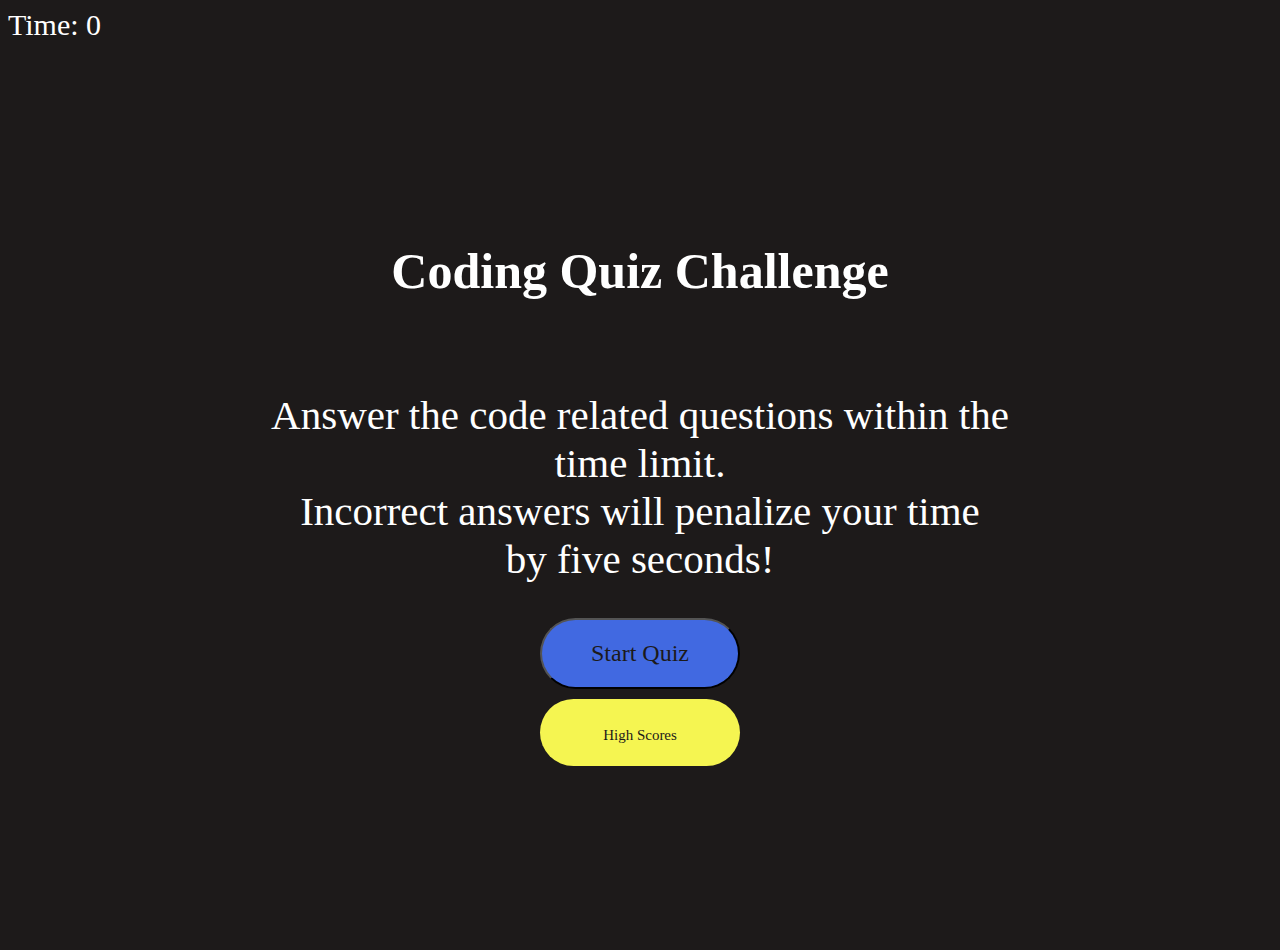
<file: index.html>
<!DOCTYPE html>
<html lang="en">
  <head>
    <meta charset="UTF-8" />
    <meta name="viewport" content="width=device-width, initial-scale=1.0" />
    <meta http-equiv="X-UA-Compatible" content="ie=edge" />
    <title>Coding Quiz</title>

    <link rel="stylesheet" href="./Assets/styles.css" />
  </head>

  <body>
    <div class="timer">Time: <span id="time">0</span></div>

    <div class="wrapper">
        <div id="start-screen" class="start flex-column flex-center">
            <h1>Coding Quiz Challenge</h1>
            <p>
                Answer the code related questions within the time limit.
                <br>
                Incorrect answers will penalize your time
                <br>
                by five seconds!
            </p>
            <button id="start" class="btn">Start Quiz</button>
            <div id="highscore-btn" class="btn scores"><a href="highscore.html">High Scores</a></div>
        </div>

        <div id="questions" class="hide flex-column flex-center">
            <h2 id="question-title"></h2>
            <div id="choices" class="choices"></div>
        </div>

        <div id="end-screen" class="hide" class="flex-column" class="flex-center">
            <h1>Quiz Completed!</h1>
            <p>Final Score <span id="final-score"></span>.</p>
            <p>
            Enter initials: <input type="text" id="initials" max="3" />
            <button id="submit">Submit</button>
            </p>
        </div>

        <div id="feedback" class="feedback hide"></div>
    </div>

    <script src="./questions.js"></script>
    <script src="./script.js"></script>
  </body>
</html>
</file>
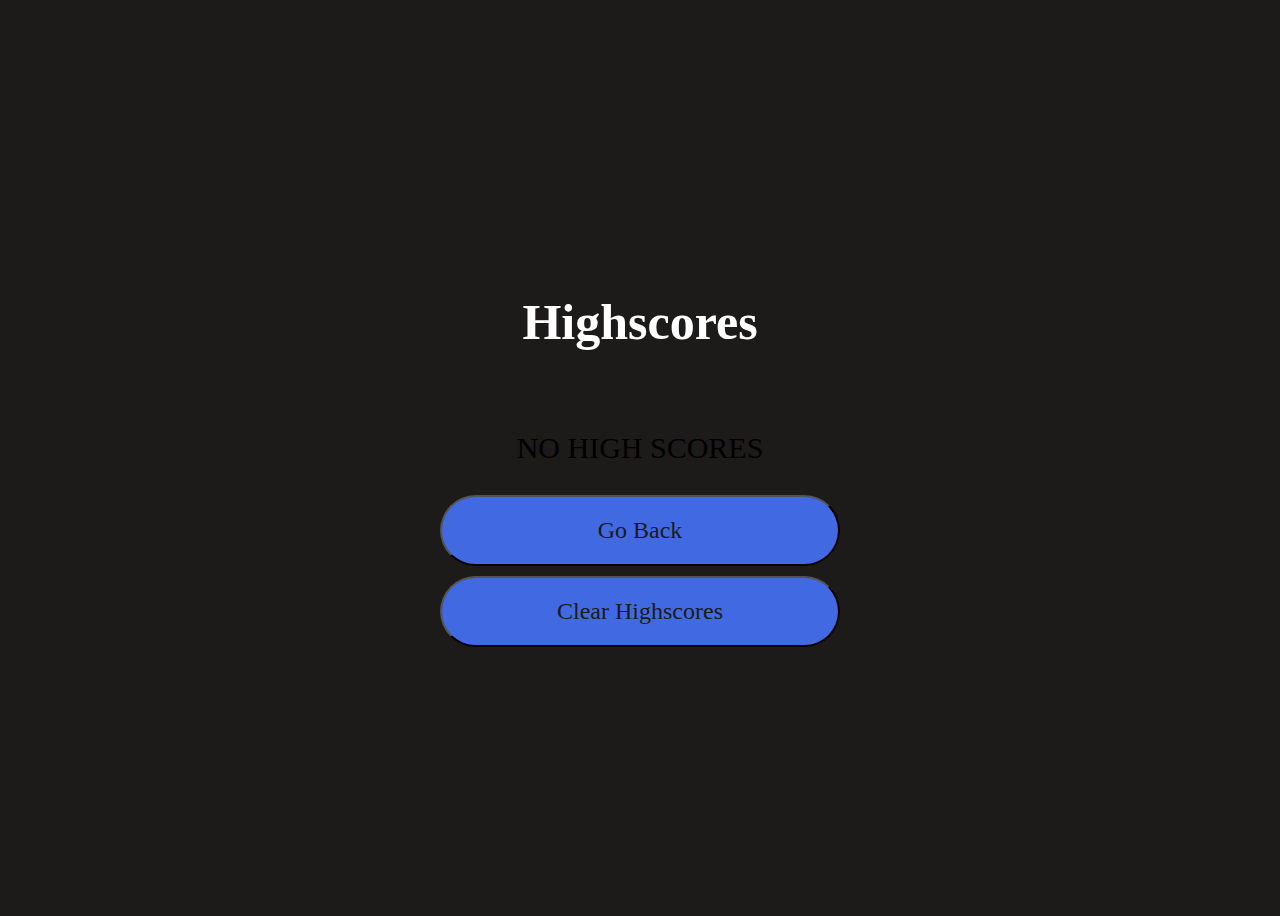
<file: highscore.html>
<!DOCTYPE html>
<html lang="en">
  <head>
    <meta charset="UTF-8" />
    <meta name="viewport" content="width=device-width, initial-scale=1.0" />
    <meta http-equiv="X-UA-Compatible" content="ie=edge" />
    <title>Highscores</title>
    <link rel="stylesheet" href="./Assets/styles.css">

</head>

<body>
  <div class="wrapper flex-column flex-center start">
    <h1>Highscores</h1>
        <ol id="highscores"></ol>

    <a href="index.html"><button>Go Back</button></a>
    <button id="clear">Clear Highscores</button>
  </div>

    <script src="./highscore.js"></script>
  </body>
</html>
</file>
<file: Assets/styles.css>
/* styles used in entire page */
* {
    box-sizing: border-box;
    padding: 0;
    font-family: Georgia, 'Times New Roman', Times, serif;
    font-size: 62.5%;
}

/* Styles for HTML tags */
body {
    background-color: rgb(29, 26, 26);
  }
  
a {
    color: rgb(28, 26, 26);
    text-decoration: none;
    transition: color 0.1s;
}
  
h1 {
    font-size: 5rem;
    color: white;
    margin-bottom: 5rem;
}

h2 {
    font-size: 3rem;
    color: white;
    margin-bottom: 5rem;
}

p {
    color: white;
    font-size: 4.1rem;
    margin-bottom: 3.5rem;
    
}
  
button {
    font-size: 2.4rem;
    padding: 2rem 0;
    text-align: center;
    margin-bottom: 1rem;
    text-decoration: none;
    color: rgb(28, 26, 26);
    background: royalblue;
    border-radius: 40px;
    width: 40rem;
    align-self: center;
}
  
button:hover {
    cursor: pointer;
    box-shadow: 0 0.5rem 1.4rem 0 rgba(8, 114, 244, 0.6);
    transition: transform 150ms;
    transform: scale(1.1);
}
  

  
input[type="text"] {
    font-size: 100%;
}
  
ol {
    font-size: 3rem;
    display: flex;
    flex-direction: column;

}
  
li {
    color: white;
    display: flex;
    padding: 5px;
    list-style: decimal inside none;
}
 
/* Styles for classes */
.wrapper {
    width: 100vw;
    height: 100vh;
    display: flex;
    justify-content: center;
    align-items: center;
    margin: 0 auto;
    max-width: 80rem;
    text-align: center;
}

.choices button {
    display: block
}

.timer {
    color: white;
    font-size: 3rem;
}
  
.hide {
    display: none;
}
  
.start {
    text-align: center;
}

  
.btn {
    font-size: 2.4rem;
    padding: 2rem 0;
    text-align: center;
    margin-bottom: 1rem;
    text-decoration: none;
    color: rgb(28, 26, 26);
    background: royalblue;
    border-radius: 40px;
    width: 20rem;
    align-self: center;
}

.flex-column {
    display: flex;
    flex-direction: column;
}

.flex-center {
    justify-content: center;
    align-items: center;
}
  
.feedback {
    font-style: italic;
    font-size: 2.4rem;
    margin-top: 20px;
    padding-top: 10px;
    color: gray;
    border-top: 2px solid #ccc;
  }

.btn:hover {
    cursor: pointer;
    box-shadow: 0 0.5rem 1.4rem 0 rgba(8, 114, 244, 0.6);
    transition: transform 150ms;
    transform: scale(1.1);
}

#time {
    font-size: 3rem;
}

/* Styles for id's */
#highscore-btn{
    background: rgb(245, 245, 81);
    align-self: center;
}

#highscore-btn:hover {
    box-shadow: 0 0.5rem 1.4rem 0 rgba(255, 255, 81, 0.6);

}
</file>
